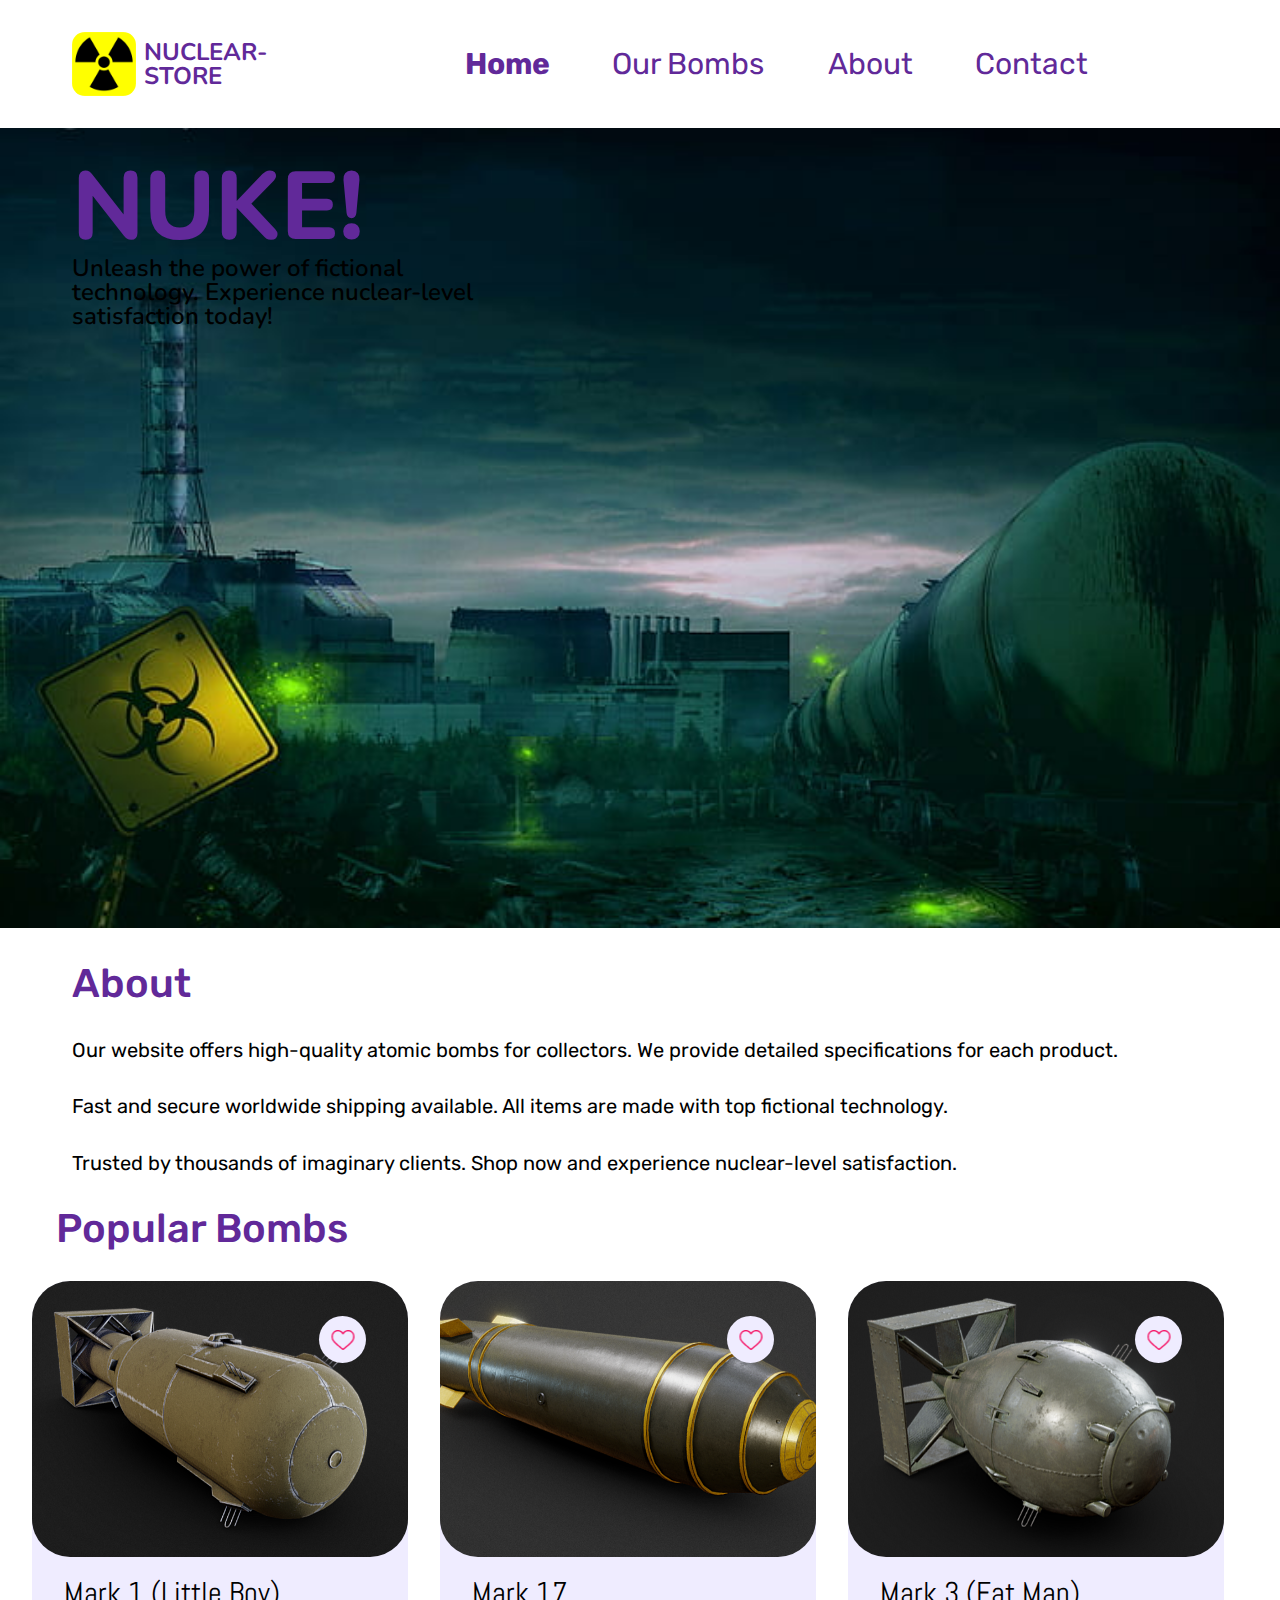
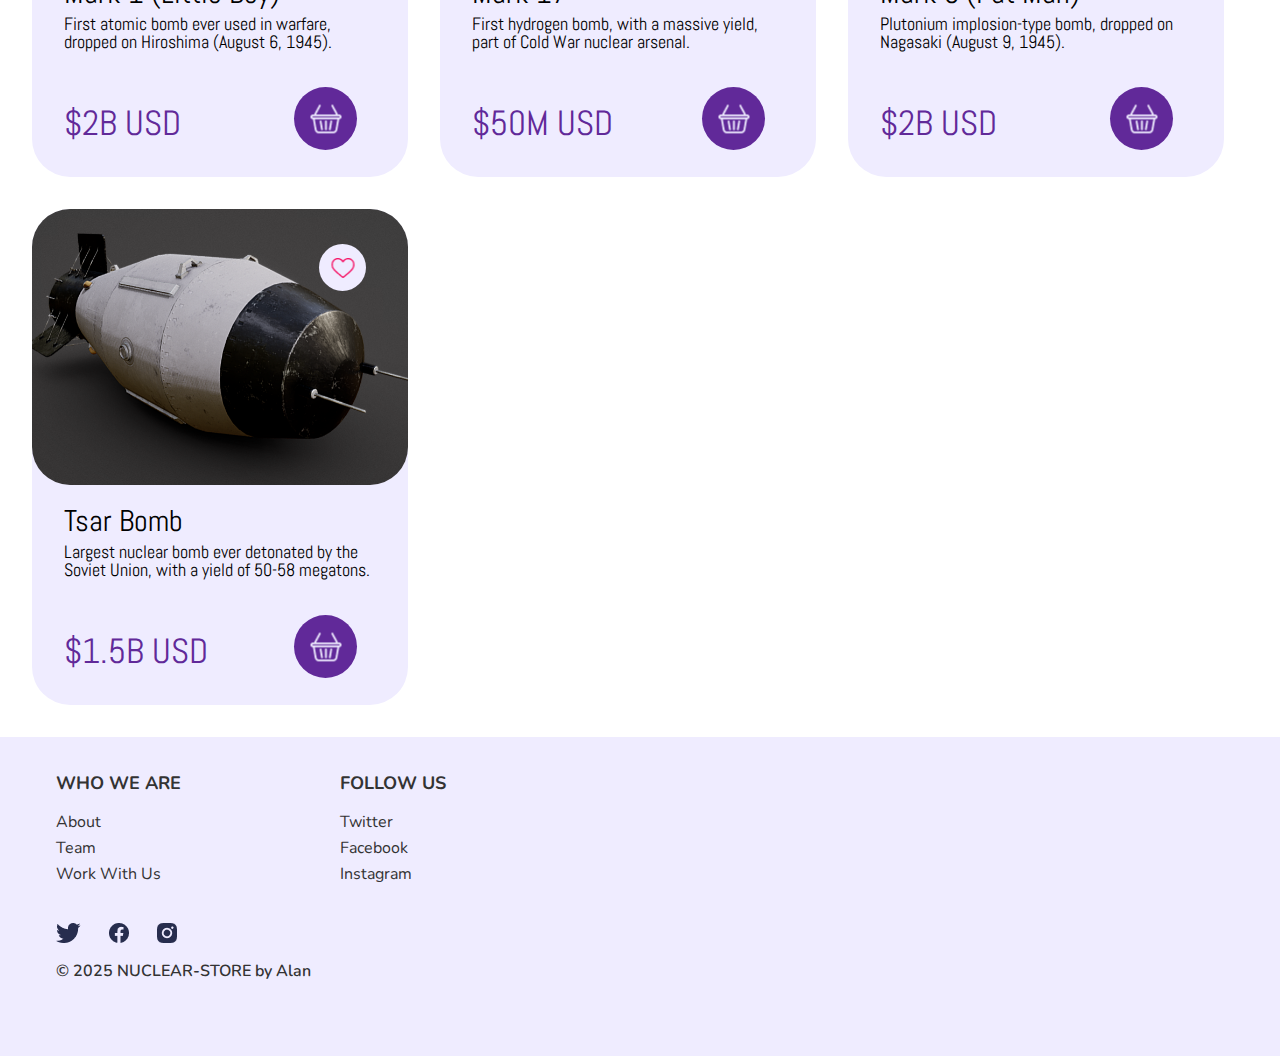
<file: index.html>
<!-- Alan Zirkiev -->
<!DOCTYPE html>
<html lang="en">

<head>
    <meta charset="UTF-8">
    <meta name="viewport" content="width=device-width, initial-scale=1.0">

    <link href="https://fonts.googleapis.com/css2?family=Rubik&display=swap" rel="stylesheet">
    <link href="https://fonts.googleapis.com/css2?family=Nunito&display=swap" rel="stylesheet">
    <link href="https://fonts.googleapis.com/css2?family=Abel&display=swap" rel="stylesheet">

    <link rel="stylesheet" href="css/style.css">
    <title>Page - Home</title>
</head>

<body>
    <section class="wrapper">
        <!-- -------------------------HEADER------------------------- -->
        <header>
            <a href="index.html" id="logo">
                <img width="64" height="64" src="images/nuc-logo.webp" alt="logo-image">
                <span>NUCLEAR-STORE</span>
            </a>
            <nav>
                <a href="#" class="active">Home</a>
                <a href="second.html" class="dont-split">Our Bombs</a>
                <a href="#">About</a>
                <a href="#">Contact</a>
            </nav>
        </header>
        <!-- -------------------------HEADER FINISHED------------------------- -->
    </section>

    <main>
        <!-- -------------------------BIG IMAGE------------------------- -->
        <section class="big-image">
            <img width="100%" src="images/big-image.jpg" alt="big-image">
            <section class="wrapper">
                <section class="the-text">
                    <h1>NUKE!</h1>
                    <p>
                        Unleash the power of fictional technology.
                        Experience nuclear-level satisfaction today!
                    </p>
                </section>
            </section>
        </section>
        <!-- -------------------------BIG IMAGE FINISHED------------------------- -->
        <section class="wrapper">
            <!-- -------------------------ABOUT------------------------- -->
            <section class="about">
                <h1>About</h1>
                <p>
                    Our website offers high-quality atomic bombs for collectors.
                    We provide detailed specifications for each product.
                    <br>
                    <br>
                    Fast and secure worldwide shipping available.
                    All items are made with top fictional technology.
                    <br>
                    <br>
                    Trusted by thousands of imaginary clients.
                    Shop now and experience nuclear-level satisfaction.
                </p>
            </section>
            <!-- -------------------------ABOUT FINISHED------------------------- -->
        </section>

        <!-- -------------------------POPULAR------------------------- -->
        <section class="popular">
            <section class="wrapper">
                <h1>Popular Bombs</h1>
            </section>
            <section class="container">
                <section class="card">
                    <section class="image-in-card m1"></section>
                    <h1>Mark 1 (Little Boy)</h1>
                    <p>First atomic bomb ever used in warfare, dropped on Hiroshima (August 6, 1945).</p>
                    <h2>$2B USD</h2>
                    <section class="abs-heart">
                        <img src="images/heart.png" alt="heart-image">
                    </section>
                    <section class="abs-basket">
                        <img src="images/basket.png" alt="basket-image">
                    </section>
                </section>

                <section class="card">
                    <section class="image-in-card m2"></section>
                    <h1>Mark 17</h1>
                    <p>First hydrogen bomb, with a massive yield, part of Cold War nuclear arsenal.</p>
                    <h2>$50M USD</h2>
                    <section class="abs-heart">
                        <img src="images/heart.png" alt="heart-image">
                    </section>
                    <section class="abs-basket">
                        <img src="images/basket.png" alt="basket-image">
                    </section>
                </section>

                <section class="card">
                    <section class="image-in-card m3"></section>
                    <h1>Mark 3 (Fat Man)</h1>
                    <p>Plutonium implosion-type bomb, dropped on Nagasaki (August 9, 1945).</p>
                    <h2>$2B USD</h2>
                    <section class="abs-heart">
                        <img src="images/heart.png" alt="heart-image">
                    </section>
                    <section class="abs-basket">
                        <img src="images/basket.png" alt="basket-image">
                    </section>
                </section>

                <section class="card">
                    <section class="image-in-card m4"></section>
                    <h1>Tsar Bomb</h1>
                    <p>Largest nuclear bomb ever detonated by the Soviet Union, with a yield of 50-58 megatons.</p>
                    <h2>$1.5B USD</h2>
                    <section class="abs-heart">
                        <img src="images/heart.png" alt="heart-image">
                    </section>
                    <section class="abs-basket">
                        <img src="images/basket.png" alt="basket-image">
                    </section>
                </section>
            </section>
        </section>
        <!-- -------------------------POPULAR FINISHED------------------------- -->
    </main>
    <footer>
        <!-- -------------------------FOOTER------------------------- -->
        <section class="wrapper">
            <section class="inl-block">
                <h1>WHO WE ARE</h1>
                <ul>
                    <li><a href="#">About</a></li>
                    <li><a href="#">Team</a></li>
                    <li><a href="#">Work With Us</a></li>
                </ul>
            </section>
            <section class="inl-block">
                <h1>FOLLOW US</h1>
                <ul>
                    <li><a href="https://x.com/" target="_blank">Twitter</a></li>
                    <li><a href="https://www.facebook.com/" target="_blank">Facebook</a></li>
                    <li><a href="https://www.instagram.com/" target="_blank">Instagram</a></li>
                </ul>
            </section>
            <section class="social-icons">
                <a href="https://x.com/" target="_blank"><img src="images/twit-icon.png" alt="twitter-icon"></a>
                <a href="https://www.facebook.com/" target="_blank"><img src="images/faceb-icon.png"
                        alt="facebook-icon"></a>
                <a href="https://www.instagram.com/" target="_blank"><img src="images/insta-icon.png"
                        alt="instagram-icon"></a>
            </section>
            <p>© 2025 NUCLEAR-STORE by Alan</p>
        </section>
        <!-- -------------------------FOOTER FINISHED------------------------- -->
    </footer>
</body>

</html>
</file>
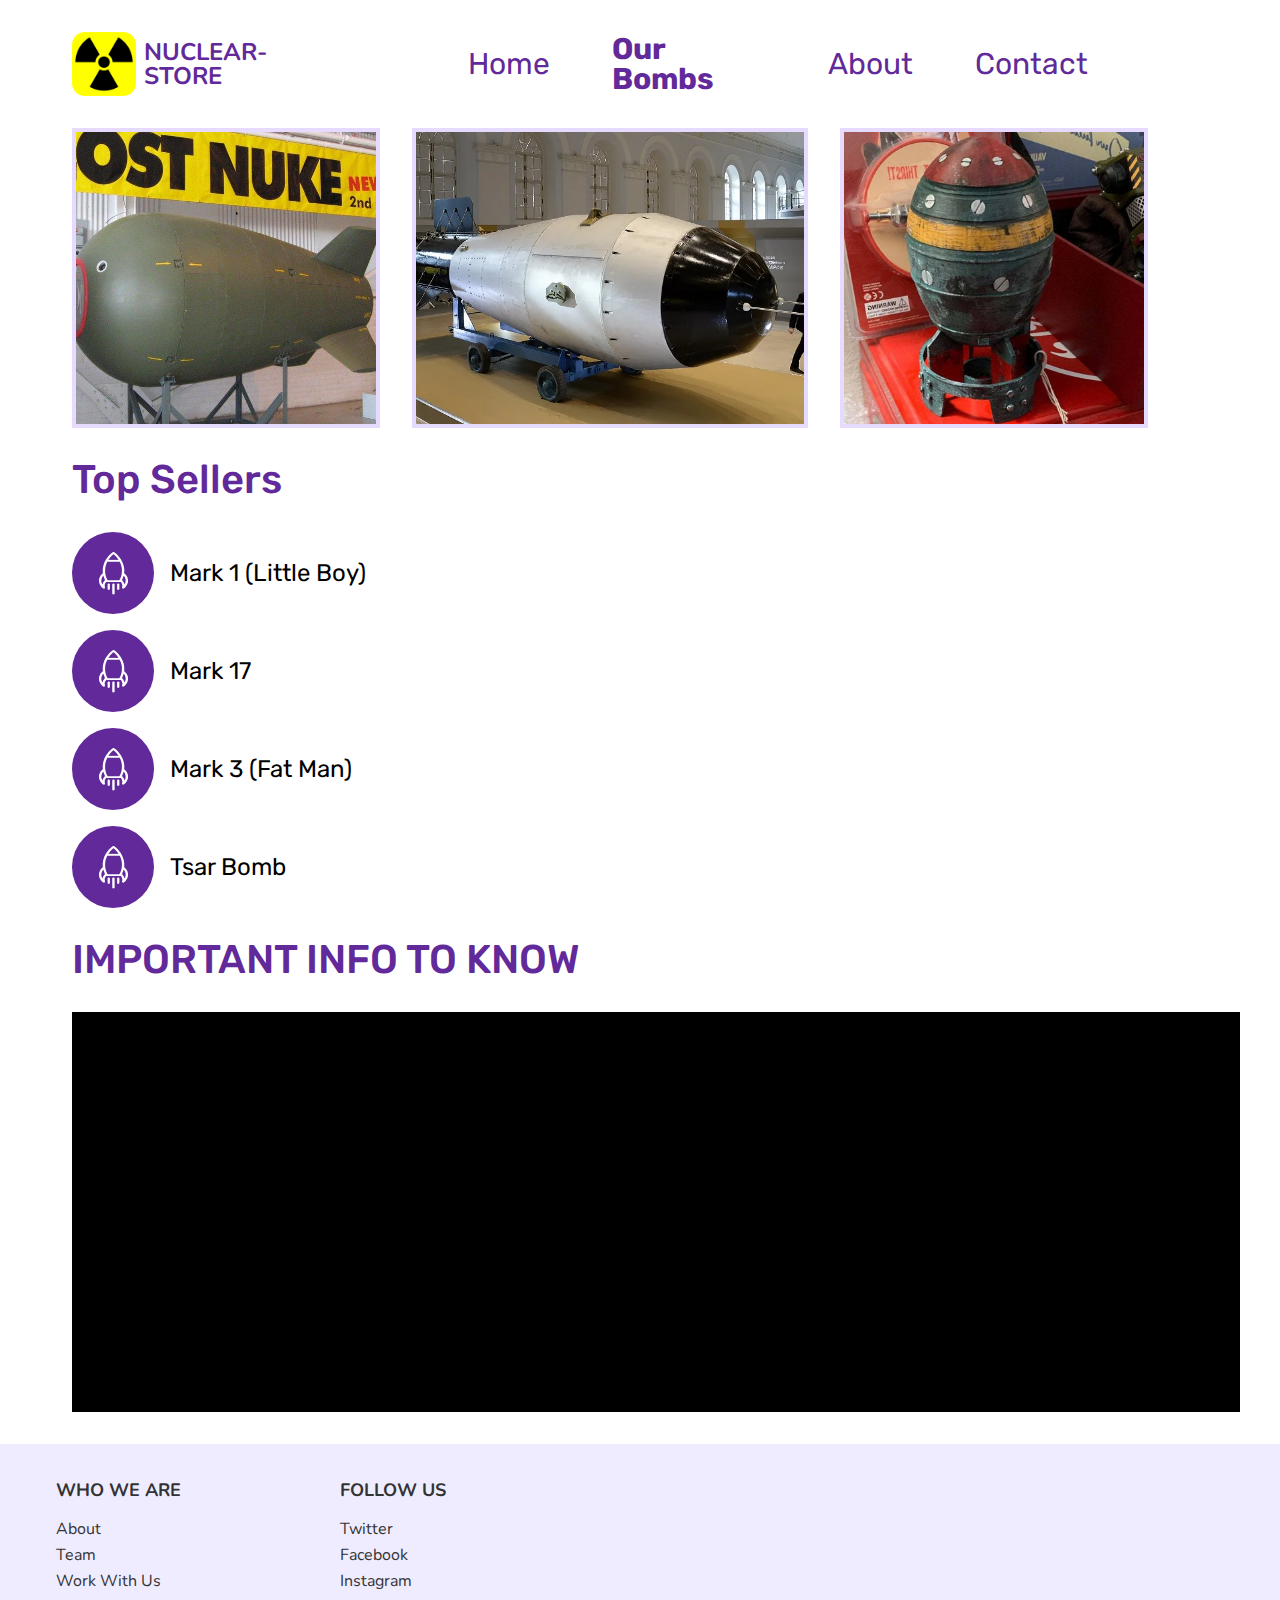
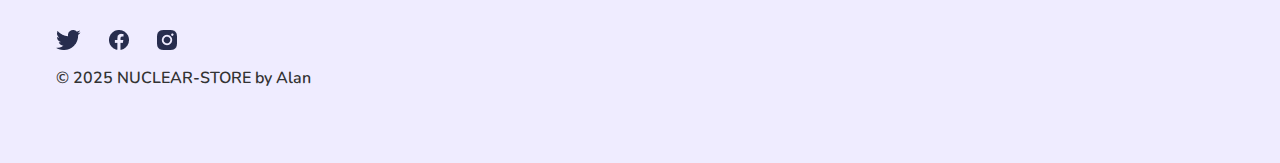
<file: second.html>
<!-- Alan Zirkiev -->
<!DOCTYPE html>
<html lang="en">

<head>
    <meta charset="UTF-8">
    <meta name="viewport" content="width=device-width, initial-scale=1.0">

    <link href="https://fonts.googleapis.com/css2?family=Rubik&display=swap" rel="stylesheet">
    <link href="https://fonts.googleapis.com/css2?family=Nunito&display=swap" rel="stylesheet">
    <link href="https://fonts.googleapis.com/css2?family=Abel&display=swap" rel="stylesheet">

    <link rel="stylesheet" href="css/style.css">
    <title>Page - Our Bombs</title>
</head>

<body>
    <section class="wrapper">
        <!-- -------------------------HEADER------------------------- -->
        <header>
            <a href="index.html" id="logo">
                <img width="64" height="64" src="images/nuc-logo.webp" alt="logo-image">
                <span>NUCLEAR-STORE</span>
            </a>
            <nav>
                <a href="index.html">Home</a>
                <a href="#" class="active dont-split">Our Bombs</a>
                <a href="#">About</a>
                <a href="#">Contact</a>
            </nav>
        </header>
        <!-- -------------------------HEADER FINISHED------------------------- -->
    </section>

    <main class="wrapper">
        <!-- -------------------------THREE IMAGES------------------------- -->
        <section class="three-images">
            <img width="300" src="images/nuke-1.jpg" alt="left-img">
            <img width="388.3" src="images/nuke-2.webp" alt="middle-img">
            <img width="300" src="images/nuke-3.jpg" alt="right-img">
        </section>
        <!-- -------------------------THREE IMAGES FINISHED------------------------- -->

        <!-- -------------------------LIST OF BOMBS------------------------- -->
        <section class="list-of-bombs">
            <h1>Top Sellers</h1>
            <ul>
                <li>
                    <section class="icon-bg"><img src="images/rocket.png" alt="rocket-icon"></section>
                    <span>Mark 1 (Little Boy)</span>
                </li>
                <li>
                    <section class="icon-bg"><img src="images/rocket.png" alt="rocket-icon"></section>
                    <span>Mark 17</span>
                </li>
                <li>
                    <section class="icon-bg"><img src="images/rocket.png" alt="rocket-icon"></section>
                    <span>Mark 3 (Fat Man)</span>
                </li>
                <li>
                    <section class="icon-bg"><img src="images/rocket.png" alt="rocket-icon"></section>
                    <span>Tsar Bomb</span>
                </li>
            </ul>
        </section>
        <!-- -------------------------LIST OF BOMBS FINISHED------------------------- -->

        <!-- -------------------------YOUR CHOISE------------------------- -->
        <section class="choise">
            <h1>IMPORTANT INFO TO KNOW</h1>
            <section class="the-video">
                <iframe width="600" height="400" src="https://www.youtube.com/embed/0c1ufyaeJOk?si=gb4-J2csbHYSmLks"
                    title="YouTube video player" frameborder="0"
                    allow="accelerometer; autoplay; clipboard-write; encrypted-media; gyroscope; picture-in-picture; web-share"
                    referrerpolicy="strict-origin-when-cross-origin" allowfullscreen></iframe>
            </section>
        </section>

        <!-- -------------------------YOUR CHOISE FINISHED------------------------- -->
    </main>

    <footer>
        <!-- -------------------------FOOTER------------------------- -->
        <section class="wrapper">
            <section class="inl-block">
                <h1>WHO WE ARE</h1>
                <ul>
                    <li><a href="#">About</a></li>
                    <li><a href="#">Team</a></li>
                    <li><a href="#">Work With Us</a></li>
                </ul>
            </section>
            <section class="inl-block">
                <h1>FOLLOW US</h1>
                <ul>
                    <li><a href="https://x.com/" target="_blank">Twitter</a></li>
                    <li><a href="https://www.facebook.com/" target="_blank">Facebook</a></li>
                    <li><a href="https://www.instagram.com/" target="_blank">Instagram</a></li>
                </ul>
            </section>
            <section class="social-icons">
                <a href="https://x.com/" target="_blank"><img src="images/twit-icon.png" alt="twitter-icon"></a>
                <a href="https://www.facebook.com/" target="_blank"><img src="images/faceb-icon.png"
                        alt="facebook-icon"></a>
                <a href="https://www.instagram.com/" target="_blank"><img src="images/insta-icon.png"
                        alt="instagram-icon"></a>
            </section>
            <p>© 2025 NUCLEAR-STORE by Alan</p>
        </section>
        <!-- -------------------------FOOTER FINISHED------------------------- -->
    </footer>
</body>

</html>
</file>
<file: css/style.css>
* {
    margin: 0px;
    padding: 0px;
}

.wrapper {
    margin: 0px auto;
    max-width: 1200px;
}

/* -------------------------HEADER------------------------- */
header {
    margin: 32px;
    display: flex;
    justify-content: space-between;
    padding-right: 120px;
}

#logo {
    display: flex;
    align-items: center;
    text-decoration: none;
}

header span {
    font-family: 'Nunito', sans-serif;
    font-weight: 700;
    font-size: 24px;
    line-height: 100%;
    letter-spacing: 25%;
    width: 200px;
    margin-right: 32px;
    color: #612999;
}

header img {
    border-radius: 20%;
    margin-right: 8px;
}

header nav {
    display: flex;
    align-items: center;
    gap: 62px;
}

header nav a {
    color: #612999;
    font-family: 'Rubik', sans-serif;
    font-weight: 400;
    font-size: 30px;
    line-height: 100%;
    letter-spacing: 0%;
    text-decoration: none;
}

header nav .dont-split {
    width: 154px;
}

header nav .active {
    font-weight: 700;
}

header nav a:hover {
    font-weight: 700;
}

/* -------------------------HEADER FINISHED------------------------- */

/* -------------------------BIG IMAGE------------------------- */
.big-image {
    position: relative;
}

.big-image .the-text {
    position: absolute;
    top: 0px;
    margin: 32px;
    width: 448px;
}

.big-image h1 {
    font-family: 'Nunito', sans-serif;
    font-weight: 800;
    font-size: 96px;
    line-height: 100%;
    letter-spacing: 0%;
    color: #612999;
}

.big-image p {
    font-family: 'Nunito', sans-serif;
    font-weight: 600;
    font-size: 24px;
    line-height: 100%;
    letter-spacing: 0%;
}

/* -------------------------BIG IMAGE FINISHED------------------------- */

/* -------------------------ABOUT------------------------- */
.about {
    display: flex;
    margin-left: 32px;
    margin-top: 32px;
    flex-direction: column;
    gap: 32px;
}

.about h1 {
    font-family: 'Rubik', sans-serif;
    font-weight: 500;
    font-size: 40px;
    line-height: 40px;
    letter-spacing: 0%;
    color: #612999;
}

.about p {
    font-family: 'Rubik', sans-serif;
    font-weight: 400;
    font-size: 20px;
    line-height: 141%;
    letter-spacing: 0%;
    text-align: justify;

}

/* -------------------------ABOUT FINISHED------------------------- */

/* -------------------------POPULAR------------------------- */
.popular {
    margin-left: 32px;
    margin-top: 32px;
}

.popular>.wrapper>h1 {
    font-family: 'Rubik', sans-serif;
    font-weight: 500;
    font-size: 40px;
    line-height: 40px;
    letter-spacing: 0%;
    color: #612999;
    margin-bottom: 32px;
}

.popular .container {
    display: flex;
    flex-wrap: wrap;
    gap: 32px;
}

.popular .card {
    background-color: #EFECFF;
    position: relative;
    width: 376px;
    height: 496px;
    border-radius: 38px;
}

.popular .card .image-in-card.m1 {
    background-color: blueviolet;
    background-image: url("../images/card-img-1.png");
    background-repeat: no-repeat;
    background-position: center;
    background-size: 110%;
    object-fit: cover;
    width: 376px;
    height: 276px;
    border-radius: 38px;
}

.popular .card .image-in-card.m2 {
    background-color: blueviolet;
    background-image: url("../images/card-img-2.png");
    background-repeat: no-repeat;
    background-position: center;
    background-size: 125%;
    object-fit: cover;
    width: 376px;
    height: 276px;
    border-radius: 38px;
}

.popular .card .image-in-card.m3 {
    background-color: blueviolet;
    background-image: url("../images/card-img-3.png");
    background-repeat: no-repeat;
    background-position: center;
    background-size: 125%;
    object-fit: cover;
    width: 376px;
    height: 276px;
    border-radius: 38px;
}

.popular .card .image-in-card.m4 {
    background-color: blueviolet;
    background-image: url("../images/card-img-4.png");
    background-repeat: no-repeat;
    background-position: center;
    background-size: 125%;
    object-fit: cover;
    width: 376px;
    height: 276px;
    border-radius: 38px;
}


.popular .card h1 {
    margin-top: 21px;
    margin-left: 32px;
    font-family: 'Abel', sans-serif;
    font-weight: 400;
    font-size: 30px;
    line-height: 100%;
    letter-spacing: 0%;
    text-align: justify;

}

.popular .card p {
    margin-top: 7px;
    margin-left: 32px;
    width: 315px;
    font-family: 'Abel', sans-serif;
    font-weight: 400;
    font-size: 18px;
    line-height: 100%;
    letter-spacing: 0%;
}

.popular .card h2 {
    color: #612999;
    position: absolute;
    bottom: 36px;
    margin-left: 32px;
    font-family: 'Abel', sans-serif;
    font-weight: 400;
    font-size: 35px;
    line-height: 100%;
    letter-spacing: 0%;
    text-align: justify;
}

.popular .card .abs-heart {
    background-color: #EFECFF;
    position: absolute;
    width: 47px;
    height: 47px;
    top: 35px;
    right: 42px;
    border-radius: 50%;
}

.popular .abs-heart img {
    position: absolute;
    top: 50%;
    left: 50%;
    transform: translate(-50%, -50%);
}

.popular .card .abs-basket {
    background-color: #612999;
    position: absolute;
    width: 63px;
    height: 63px;
    right: 51px;
    bottom: 27px;
    border-radius: 50%;
}

.popular .abs-basket img {
    position: absolute;
    top: 50%;
    left: 50%;
    transform: translate(-50%, -50%);
}

/* -------------------------POPULAR FINISHED------------------------- */

/* -------------------------FOOTER------------------------- */
footer {
    background-color: #EFECFF;
    margin-top: 32px;
    min-height: 287px;
    padding-left: 32px;
    padding-top: 32px;
    white-space: nowrap;

}

footer .inl-block {
    display: inline-block;
    width: 130px;
    height: 130px;
    margin-right: 150px;
}

footer .inl-block h1 {
    font-family: 'Nunito', sans-serif;
    font-weight: 700;
    font-size: 18px;
    line-height: 28px;
    letter-spacing: 0%;
    text-transform: uppercase;
    color: #333333;
    margin-bottom: 16px;
}

footer ul {
    list-style-type: none;
}

footer li {
    margin-top: 8px;
}

footer a {
    text-decoration: none;
    font-family: 'Nunito', sans-serif;
    font-weight: 400;
    font-size: 16px;
    line-height: 100%;
    letter-spacing: 0%;
    color: #333333;
}

footer .social-icons {
    margin-top: 24px;
}

footer .social-icons img {
    margin-right: 24px;
}

footer p {
    font-family: 'Nunito', sans-serif;
    font-weight: 600;
    font-size: 16px;
    line-height: 100%;
    letter-spacing: 0%;
    color: #333333;
    margin-top: 16px;
}

/* -------------------------FOOTER FINISHED------------------------- */

/* !!!!!!!!!!!!!!!!!!!!!!!!!!!!!!!!!!!!!!!!!!!!!!!!!!!!!!!!!!!! ADDITION FOR SECOND PAGE CSS: */

/* -------------------------THREE IMAGES------------------------- */

.three-images {
    gap: 32px;
    height: 300px;
    width: 1200px;
    display: flex;
    flex-wrap: nowrap;
    margin-left: 32px;
}

.three-images img {
    object-fit: cover;
    object-position: center;
    border: 4px solid #E6DBFE;
}

/* -------------------------THREE IMAGES FINISHED------------------------- */

/* -------------------------LIST OF BOMBS------------------------- */

.list-of-bombs {
    margin-top: 32px;
    margin-left: 32px;
}

.list-of-bombs h1 {
    font-family: 'Rubik', sans-serif;
    font-weight: 500;
    font-size: 40px;
    line-height: 40px;
    letter-spacing: 0%;
    color: #612999;
}

.list-of-bombs .icon-bg {
    background-color: #612999;
    width: 82px;
    height: 82px;
    border-radius: 50%;
    display: flex;
    justify-content: center;
    align-items: center;
}

.list-of-bombs ul {
    margin-top: 32px;
    display: flex;
    flex-direction: column;
    gap: 16px;
}

.list-of-bombs li {
    display: flex;
    align-items: center;
    gap: 16px;
}

.list-of-bombs li span {
    font-family: 'Rubik', sans-serif;
    font-weight: 400;
    font-size: 24px;
    line-height: 14px;
    letter-spacing: 0%;
    vertical-align: middle;
}

/* -------------------------LIST OF BOMBS FINISHED------------------------- */

/* -------------------------YOUR CHOISE------------------------- */

.choise {
    margin-top: 32px;
    margin-left: 32px;
}

.choise .the-video {
    background-color: #000000;
    margin-top: 32px;
    display: flex;
    justify-content: center;
}

.choise h1 {
    font-family: 'Rubik', sans-serif;
    font-weight: 500;
    font-size: 40px;
    line-height: 40px;
    letter-spacing: 0%;
    color: #612999;
}

/* -------------------------YOUR CHOISE FINISHED------------------------- */
</file>
